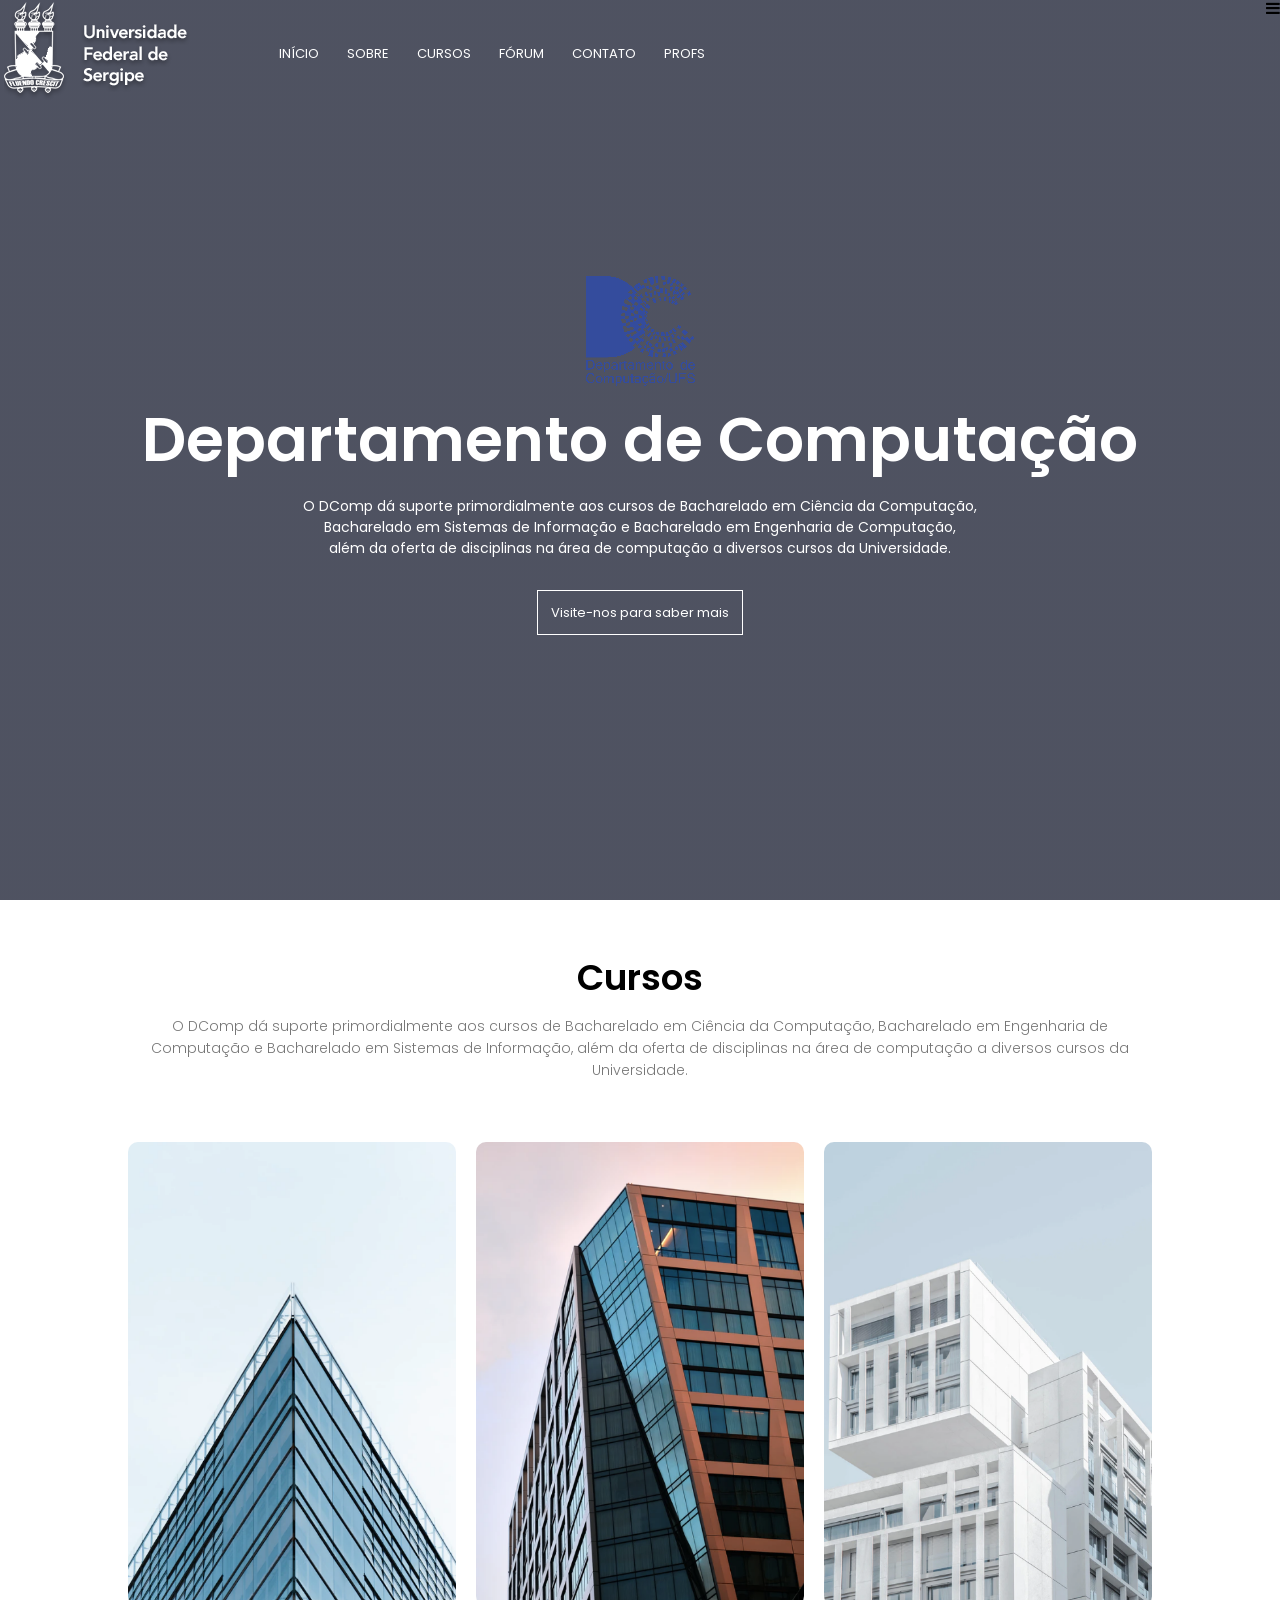
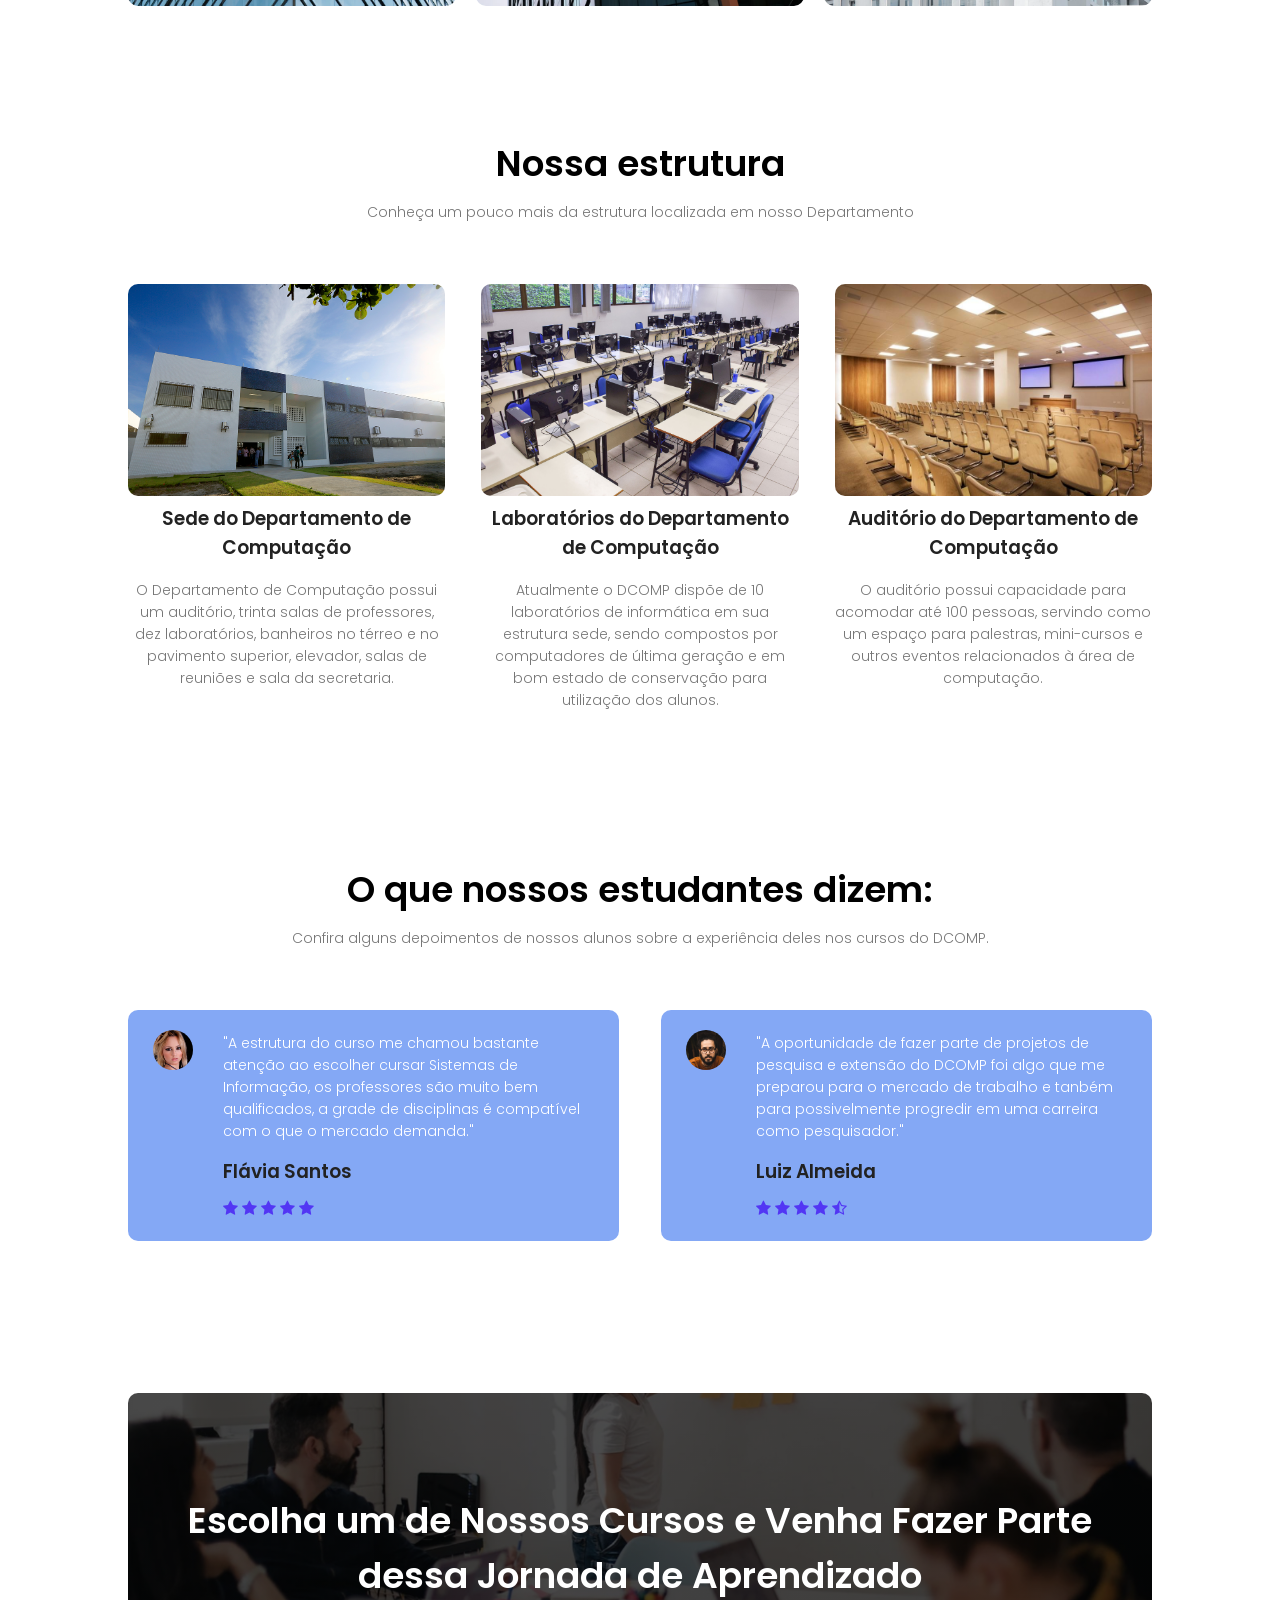
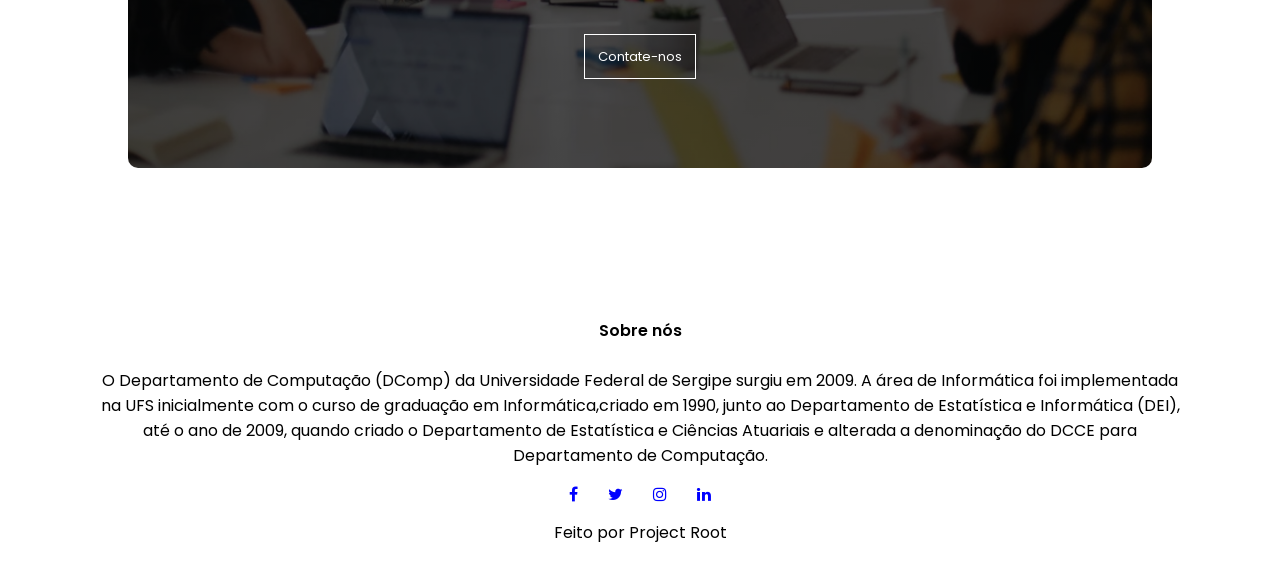
<file: dcomp-lite-main/index.html>
<!DOCTYPE html>
<html lang="pt-BR">
    <head>
        <meta charset="UTF-8">
        <meta name="viewport" content="width=device-width, initial-scale=1.0">
        <title>Departamento de Computação</title>
        <link rel="stylesheet" href="index.css">
        <link rel="icon" href="images/dcomp-icon.png">
        <link href="https://fonts.googleapis.com/css2?family=Poppins:wght@100;200;300;400;600;700&display=swap" rel="stylesheet">
        <link rel="stylesheet" href="https://cdnjs.cloudflare.com/ajax/libs/font-awesome/4.7.0/css/font-awesome.min.css">
    </head>
<body>
    <div class="introduction">
        <header>
            <a href="index.html"><img src="images/logo.png" alt = "Simbolo da UFS"></a>
            <nav class="nav-links" id="navLinks">
                <em class="fa fa-times" onclick="hideMenu()"></em>
                <ul>
                    <li><a href="index.html">INÍCIO</a></li>
                    <li><a href="about.html">SOBRE</a></li>
                    <li><a href="course.html">CURSOS</a></li>
                    <li><a href="blog.html">FÓRUM</a></li>
                    <li><a href="contact.html">CONTATO</a></li>
                    <li><a href="profs.html">PROFS</a></li>
                </ul> 
            </nav>
            <em class="fa fa-bars" onclick="showMenu()"></em>
        </header>
        <article class="text-box"> 
            <img src="images/dcomp-icon.png" alt = "Simbolo DCOMP" display = "block">
            <h1 display = "block">Departamento de Computação</h1>
            <p display = "block">O DComp dá suporte primordialmente aos cursos de Bacharelado em Ciência da Computação,<br> Bacharelado em Sistemas de Informação e Bacharelado em Engenharia de Computação,<br> além da oferta de disciplinas na área de computação a diversos cursos da Universidade.</p>
            <div display = "block">
                <a href="" class="hero-btn">Visite-nos para saber mais</a>
            </div>
        </article>
    </div>
    <main>
        <article class="campus">
            <h1>Cursos</h1>
            <p>O DComp dá suporte primordialmente aos cursos de Bacharelado em Ciência da Computação, Bacharelado em Engenharia de Computação e Bacharelado em Sistemas de Informação, além da oferta de disciplinas na área de computação a diversos cursos da Universidade.</p>
            <div class="row">
                <div class="campus-col">
                    <img src="images/london.png" alt ="Predio de vidro e céu">
                    <div class="layer">
                        <h3>C. da Computação</h3>
                        <p>O Bacharel em Ciência da Computação deverá assumir um papel de racionalização, desenvolvimento e automação de rotinas administrativas das organizações, e no suporte aos seus sistemas de controle operacional e gerencial, através da análise, projeto e implementação de sistemas.</p>
                    </div>    
                </div>
                <div class="campus-col">
                    <img src="images/newyork.png" alt = "Predio de vidro e céu">
                    <div class="layer">
                        <h3>Eng. da Computação</h3>
                        <p>O Engenheiro de Computação deverá ter uma sólida formação técnico-científica e profissional geral que o capacite com os conhecimentos de Ciência da Computação e de Engenharia Elétrica necessários ao projeto de sistemas de computação completos.</p>
                    </div>          
                </div>
                <div class="campus-col">       
                    <img src="images/washington.png" alt="Predio branco e céu">
                    <div class="layer">
                        <h3>Sist. de Informação</h3>
                        <p>O Bacharel em Sistemas de Informação deve ser capaz de gerenciar e desenvolver modelos associados e métodos de gestão da área de sistemas de informação além de modelos empregados no diagnóstico, planejamento, implementação e avaliação de projetos de sistemas de informação.</p>
                    </div>  
                </div>
            </div>
        </article>
        <article class="facilities">
            <h1>Nossa estrutura</h1>
            <p>Conheça um pouco mais da estrutura localizada em nosso Departamento</p>
            <div class="row">
                <div class="facilities-col">
                    <img src="images/dcomp.jpg" alt="Predio do DCOMP">
                    <h3>Sede do Departamento de Computação</h3>
                    <p>O Departamento de Computação possui um auditório, trinta salas de professores, dez laboratórios, banheiros no térreo e no pavimento superior, elevador, salas de reuniões e sala da secretaria.</p>
                </div>
                <div class="facilities-col">
                    <img src="images/labinfo_01.jpg" alt= "Sala com computadores">
                    <h3>Laboratórios do Departamento de Computação</h3>
                    <p>Atualmente o DCOMP dispõe de 10 laboratórios de informática em sua estrutura sede, sendo compostos por computadores de última geração e em bom estado de conservação para utilização dos alunos.</p>
                </div>
                <div class="facilities-col">
                    <img src="images/audit.jpg" alt = "auditorio com duas telas">
                    <h3>Auditório do Departamento de Computação</h3>
                    <p>O auditório possui capacidade para acomodar até 100 pessoas, servindo como um espaço para palestras, mini-cursos e outros eventos relacionados à área de computação.</p>
                </div>
            </div>           
        </article>
        <article class="testimonials"> 
            <h1>O que nossos estudantes dizem:</h1>
            <p>Confira alguns depoimentos de nossos alunos sobre a experiência deles nos cursos do DCOMP.</p>
            <div class="row">
                <div class="testimonials-col">
                    <img src="images/user1.jpg" alt = "mulher com cabelos loiros">
                    <div>
                        <p>"A estrutura do curso me chamou bastante atenção ao escolher cursar Sistemas de Informação, os professores são muito bem qualificados, a grade de disciplinas é compatível com o que o mercado demanda."</p>
                        <h3>Flávia Santos</h3>
                        <em class="fa fa-star"></em>
                        <em class="fa fa-star"></em>
                        <em class="fa fa-star"></em>
                        <em class="fa fa-star"></em>
                        <em class="fa fa-star"></em>
                    </div>
                </div>
                <div class="testimonials-col">
                    <img src="images/user2.jpg" alt = "homem com barba e cabelo escuro">
                    <div>
                        <p>"A oportunidade de fazer parte de projetos de pesquisa e extensão do DCOMP foi algo que me preparou para o mercado de trabalho e tanbém para possivelmente progredir em uma carreira como pesquisador."</p>
                        <h3>Luiz Almeida</h3>
                        <em class="fa fa-star"></em>
                        <em class="fa fa-star"></em>
                        <em class="fa fa-star"></em>
                        <em class="fa fa-star"></em>
                        <em class="fa fa-star-half-full"></em>
                    </div>
                </div>
            </div>
        </article>
        <section class="cta">
            <h1>Escolha um de Nossos Cursos e Venha Fazer Parte<br>dessa Jornada de Aprendizado</h1>
            <a href="" class="hero-btn">Contate-nos</a>
        </section>
    </main>
    <footer>
        <h4>Sobre nós</h4>
        <p>O Departamento de Computação (DComp) da Universidade Federal de Sergipe surgiu em 2009. A área de Informática foi implementada<br> na UFS inicialmente com o curso de graduação em Informática,criado em 1990, junto ao Departamento de Estatística e Informática (DEI),<br> até o ano de 2009, quando criado o Departamento de Estatística e Ciências Atuariais e alterada a denominação do DCCE para<br> Departamento de Computação.</p>
        <div class="icons">
            <em class="fa fa-facebook"></em>   
            <em class="fa fa-twitter"></em>
            <em class="fa fa-instagram"></em>
            <em class="fa fa-linkedin"></em>        
        </div>
        <p>Feito por Project Root</p>
    </footer>
    <script type="text/javascript" src="index.js"></script>
</body>
</html>
</file>
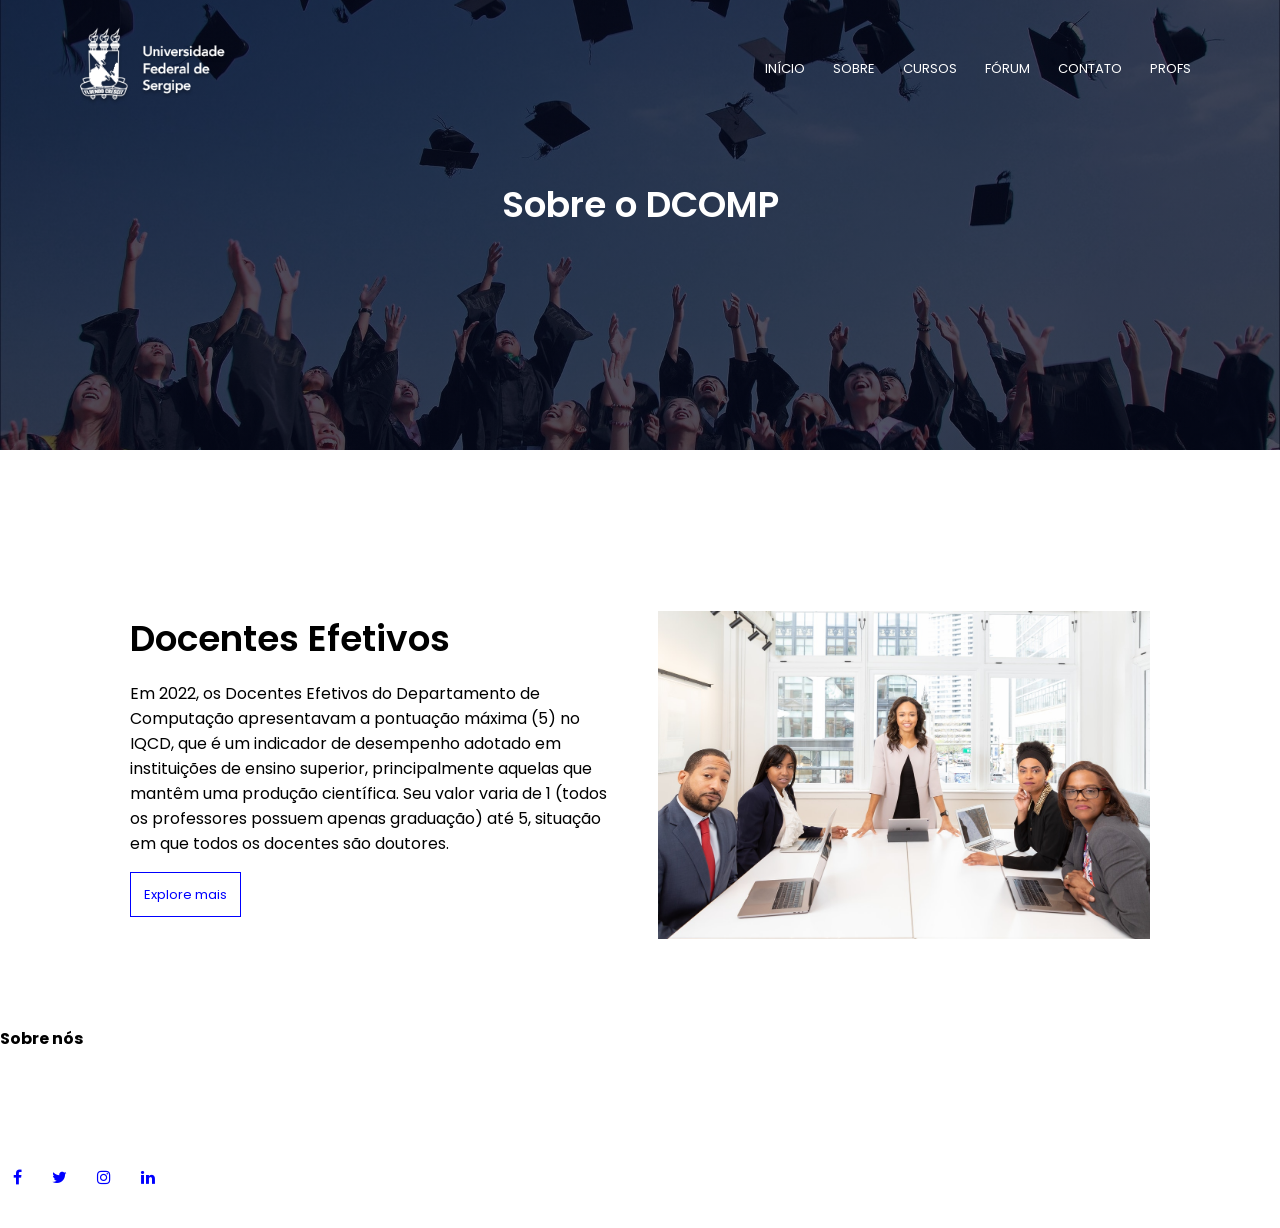
<file: dcomp-lite-main/about.html>
<!DOCTYPE html>
<html lang="en">
<head>
    <meta charset="UTF-8">
    <meta http-equiv="X-UA-Compatible" content="IE=edge">
    <meta name="viewport" content="width=device-width, initial-scale=1.0">
    <title>Departamento de Computação</title>
    <link rel="stylesheet" href="index.css">
    <link rel="icon" href="images/dcomp-icon.png">
    <link rel="preconnect" href="https://fonts.googleapis.com">
<link rel="preconnect" href="https://fonts.gstatic.com" crossorigin>
<link href="https://fonts.googleapis.com/css2?family=Poppins:wght@100;200;300;400;600;700&display=swap" rel="stylesheet">
<link rel="stylesheet" href="https://cdnjs.cloudflare.com/ajax/libs/font-awesome/4.7.0/css/font-awesome.min.css">
</head>
<body>
    <section class="sub-header">
        <nav>
            <a href="index.html"><img src="images/logo.png"></a>
            <div class="nav-links" id="navLinks">
                <i class="fa fa-times" onclick="hideMenu()"></i>
                <ul>
                    <li><a href="index.html">INÍCIO</a></li>
                    <li><a href="about.html">SOBRE</a></li>
                    <li><a href="course.html">CURSOS</a></li>
                    <li><a href="blog.html">FÓRUM</a></li>
                    <li><a href="contact.html">CONTATO</a></li>
                    <li><a href="profs.html">PROFS</a></li>
                </ul> 
            </div>
            <i class="fa fa-bars" onclick="showMenu()"></i>
        </nav>

        <h1>Sobre o DCOMP</h1>

    </section>

<!-- Sobre o DCOMP content -->

<section class="about-us">
<div class="row">
    <div class="about-col">
        <h1>Docentes Efetivos</h1>
        <p>Em 2022, os Docentes Efetivos do Departamento de Computação apresentavam a pontuação máxima (5) no IQCD, que é um indicador de desempenho adotado em instituições de ensino superior, principalmente aquelas que mantêm uma produção científica. Seu valor varia de 1 (todos os professores possuem apenas graduação) até 5, situação em que todos os docentes são doutores.</p>
        <a href="" class="hero-btn blue-btn">Explore mais</a>
    </div>
    <div class="about-col">
        <img src="images/about.jpg">
    </div>
</div>
</section>

<!-- Rodapé -->
<section class="footer">
    <h4>Sobre nós</h4>
    <p>O Departamento de Computação (DComp) da Universidade Federal de Sergipe surgiu em 2009. A área de Informática foi implementada<br> na UFS inicialmente com o curso de graduação em Informática,criado em 1990, junto ao Departamento de Estatística e Informática (DEI),<br> até o ano de 2009, quando criado o Departamento de Estatística e Ciências Atuariais e alterada a denominação do DCCE para<br> Departamento de Computação.</p>
    <div class="icons">
        <i class="fa fa-facebook"></i>
        <i class="fa fa-twitter"></i>
        <i class="fa fa-instagram"></i>
        <i class="fa fa-linkedin"></i>        
    </div>
    <p>Feito por Project Root</p>
</section>

    <script type="text/javascript" src="index.js"></script>
</body>
</html>
</file>
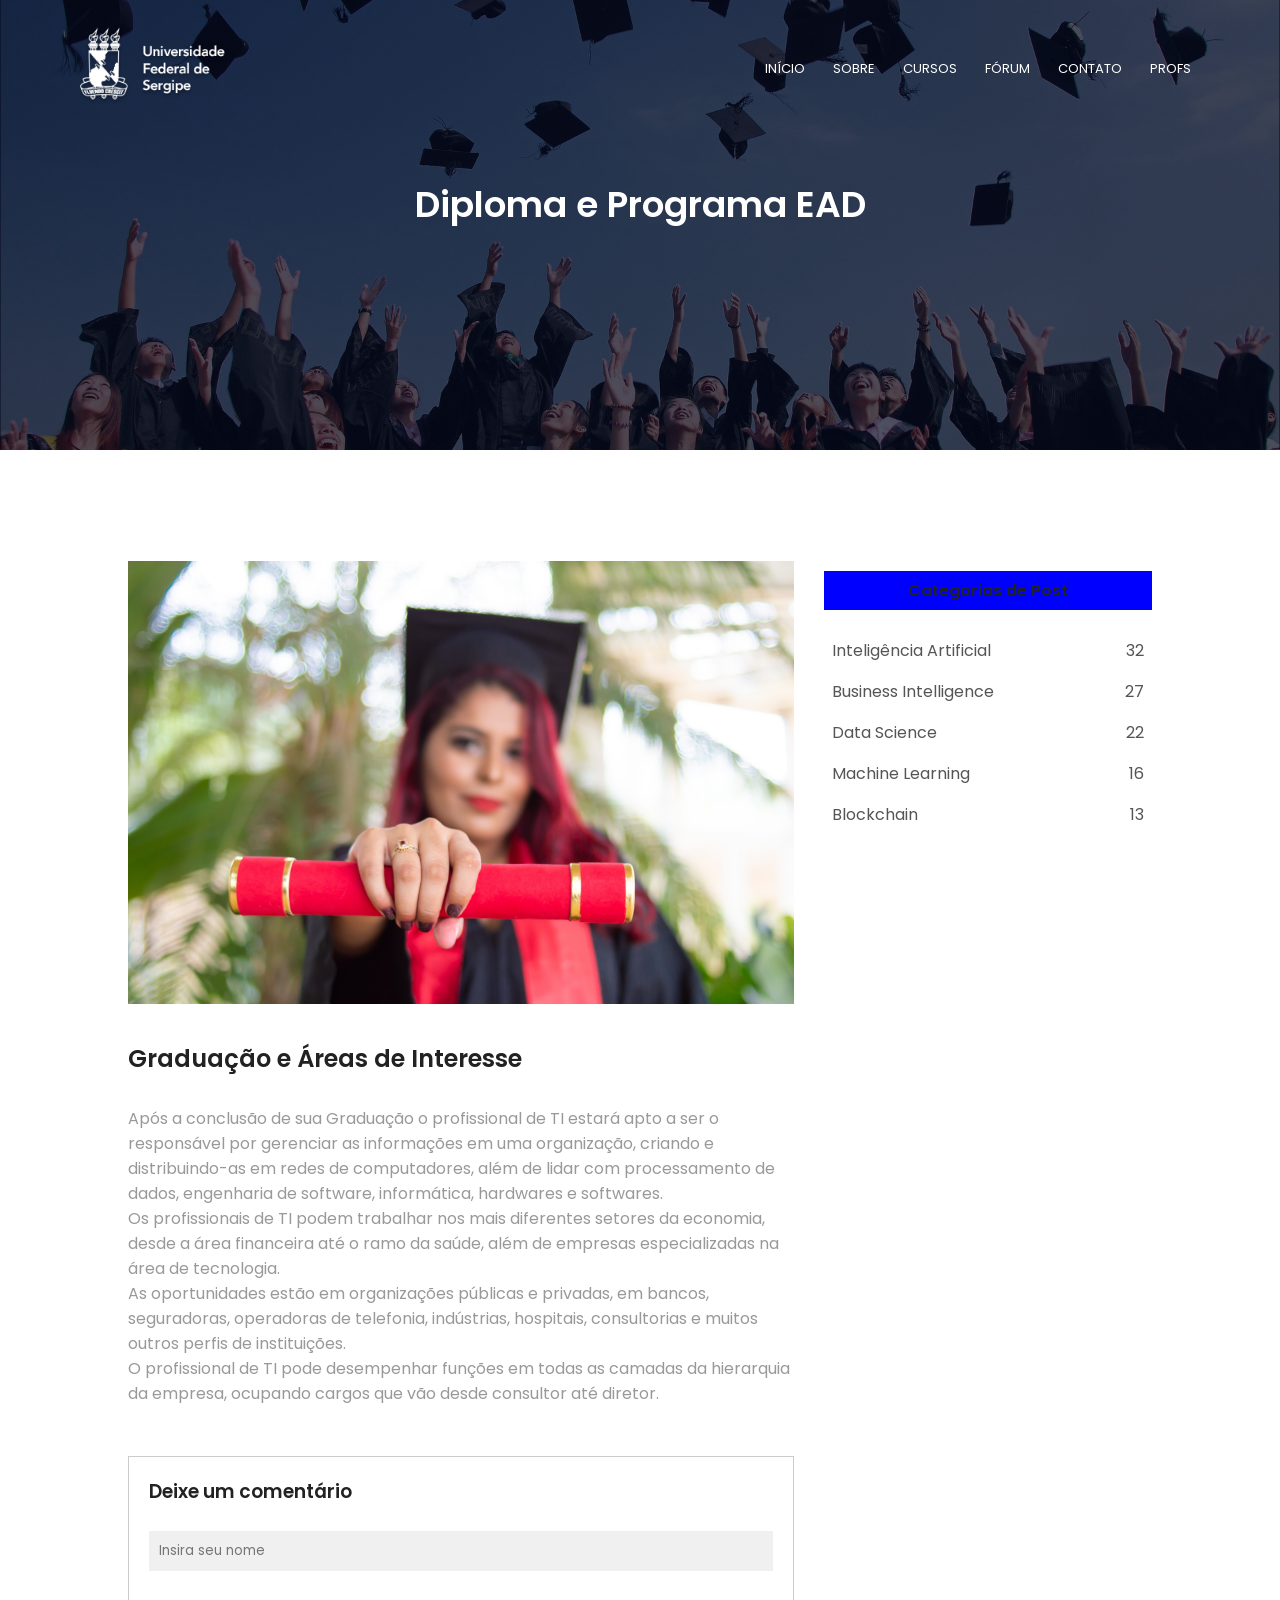
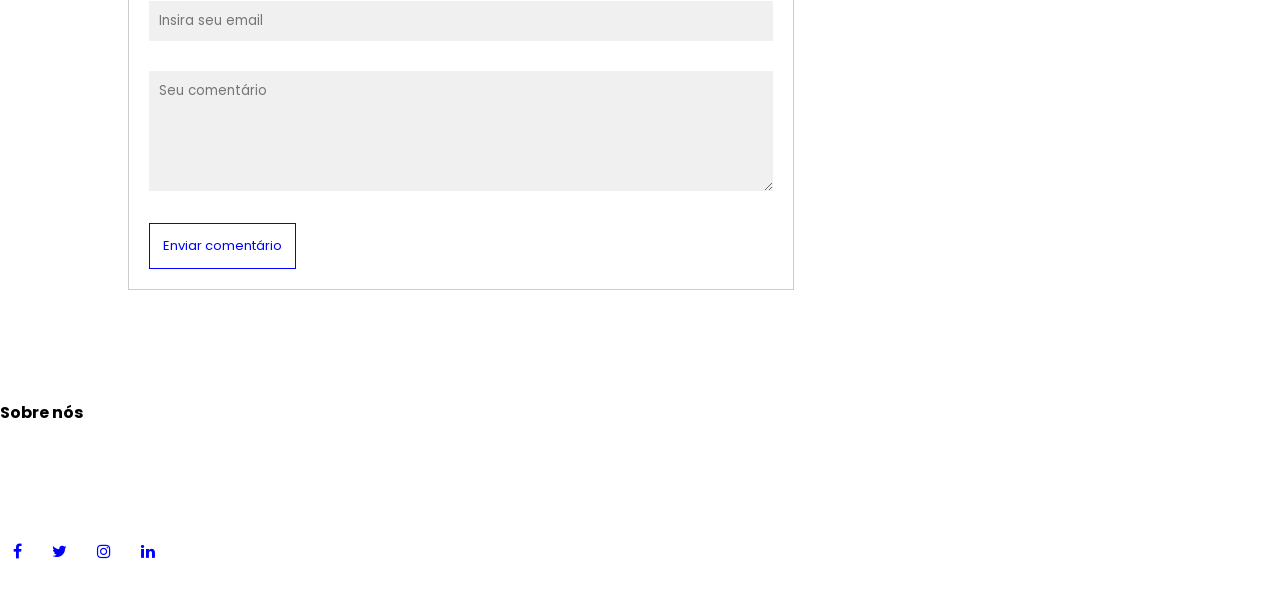
<file: dcomp-lite-main/blog.html>
<!DOCTYPE html>
<html lang="en">
<head>
    <meta charset="UTF-8">
    <meta http-equiv="X-UA-Compatible" content="IE=edge">
    <meta name="viewport" content="width=device-width, initial-scale=1.0">
    <title>Departamento de Computação</title>
    <link rel="stylesheet" href="index.css">
    <link rel="icon" href="images/dcomp-icon.png">
    <link rel="preconnect" href="https://fonts.googleapis.com">
<link rel="preconnect" href="https://fonts.gstatic.com" crossorigin>
<link href="https://fonts.googleapis.com/css2?family=Poppins:wght@100;200;300;400;600;700&display=swap" rel="stylesheet">
<link rel="stylesheet" href="https://cdnjs.cloudflare.com/ajax/libs/font-awesome/4.7.0/css/font-awesome.min.css">
</head>
<body>
    <section class="sub-header">
        <nav>
            <a href="index.html"><img src="images/logo.png"></a>
            <div class="nav-links" id="navLinks">
                <i class="fa fa-times" onclick="hideMenu()"></i>
                <ul>
                    <li><a href="index.html">INÍCIO</a></li>
                    <li><a href="about.html">SOBRE</a></li>
                    <li><a href="course.html">CURSOS</a></li>
                    <li><a href="blog.html">FÓRUM</a></li>
                    <li><a href="contact.html">CONTATO</a></li>
                    <li><a href="profs.html">PROFS</a></li>
                </ul> 
            </div>
            <i class="fa fa-bars" onclick="showMenu()"></i>
        </nav>
        <h1>Diploma e Programa EAD</h1>
    </section>

    <!--Fórum?-->
<section class="blog-content">
    <div class="row">
        <div class="blog-left"><img src="images/certificate.jpg">
            <h2>Graduação e Áreas de Interesse</h2>
            <p>Após a conclusão de sua Graduação o profissional de TI estará apto a ser o responsável por gerenciar as informações em uma organização, criando e distribuindo-as em redes de computadores, além de lidar com processamento de dados, engenharia de software, informática, hardwares e softwares.</p>
            <br>
            <p>Os profissionais de TI podem trabalhar nos mais diferentes setores da economia, desde a área financeira até o ramo da saúde, além de empresas especializadas na área de tecnologia. </p>
            <br>
            <p>As oportunidades estão em organizações públicas e privadas, em bancos, seguradoras, operadoras de telefonia, indústrias, hospitais, consultorias e muitos outros perfis de instituições. </p>
            <br>
            <p>O profissional de TI pode desempenhar funções em todas as camadas da hierarquia da empresa, ocupando cargos que vão desde consultor até diretor. </p>

            <div class="comment-box">
                <h3>Deixe um comentário</h3>
                <form class="comment-form">
                    <input type="text" placeholder="Insira seu nome">
                    <input type="email" placeholder="Insira seu email">
                    <textarea rows="5" placeholder="Seu comentário"></textarea>
                    <button type="submit" class="hero-btn blue-btn">Enviar comentário</button>
                </form>
            </div>

        </div>
        

        <div class="blog-right">
            <h3>Categorias de Post</h3>
            <div>
                <span>Inteligência Artificial</span>
                <span>32</span>
            </div>
            <div>
                <span>Business Intelligence</span>
                <span>27</span>
            </div>
            <div>
                <span>Data Science</span>
                <span>22</span>
            </div>
            <div>
                <span>Machine Learning</span>
                <span>16</span>
            </div>
            <div>
                <span>Blockchain</span>
                <span>13</span>
            </div>
        </div>
    </div>
</section>

<!-- Rodapé -->
<section class="footer">
    <h4>Sobre nós</h4>
    <p>O Departamento de Computação (DComp) da Universidade Federal de Sergipe surgiu em 2009. A área de Informática foi implementada<br> na UFS inicialmente com o curso de graduação em Informática,criado em 1990, junto ao Departamento de Estatística e Informática (DEI),<br> até o ano de 2009, quando criado o Departamento de Estatística e Ciências Atuariais e alterada a denominação do DCCE para<br> Departamento de Computação.</p>
    <div class="icons">
        <i class="fa fa-facebook"></i>
        <i class="fa fa-twitter"></i>
        <i class="fa fa-instagram"></i>
        <i class="fa fa-linkedin"></i>        
    </div>
    <p>Feito por Project Root</p>
</section>

    <script type="text/javascript" src="index.js"></script>
</body>
</html>
</file>
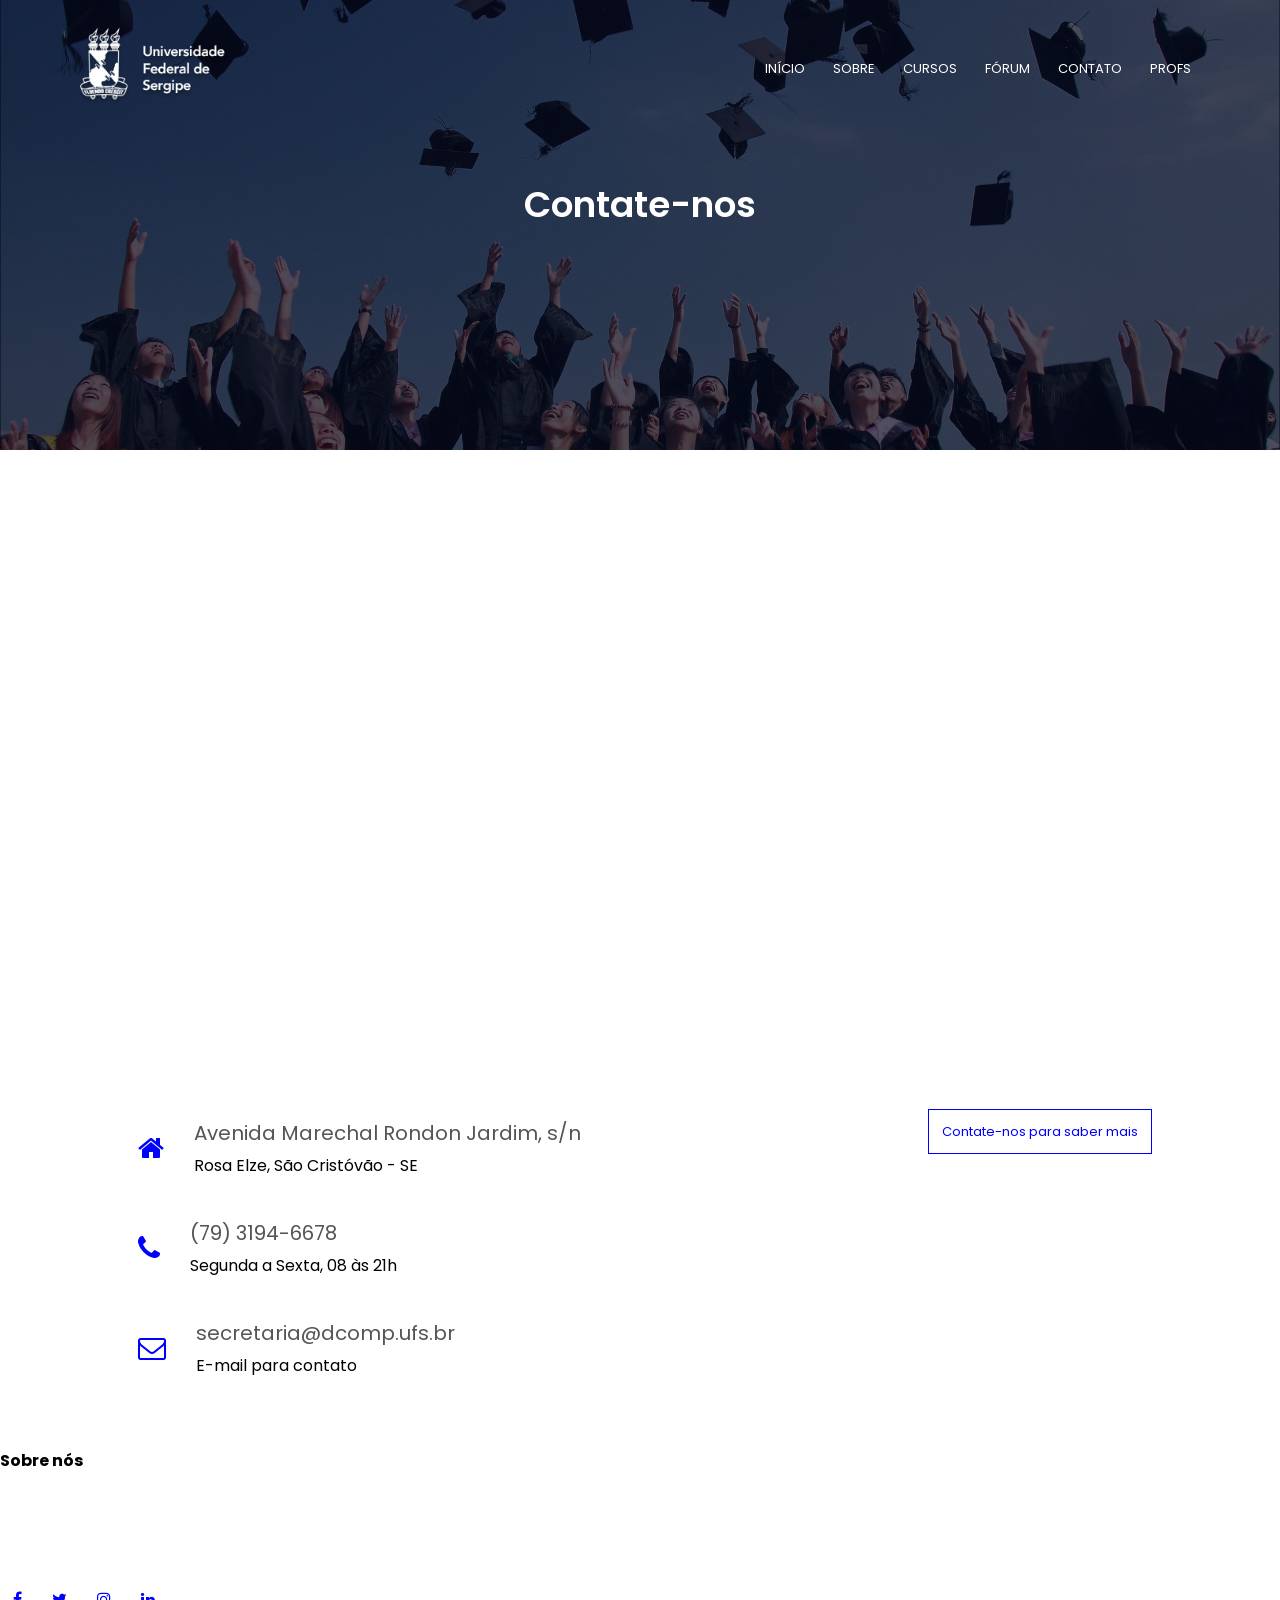
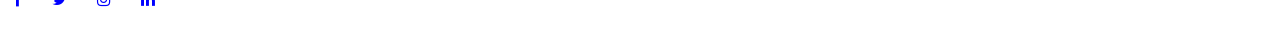
<file: dcomp-lite-main/contact.html>
<!DOCTYPE html>
<html lang="en">
<head>
    <meta charset="UTF-8">
    <meta http-equiv="X-UA-Compatible" content="IE=edge">
    <meta name="viewport" content="width=device-width, initial-scale=1.0">
    <title>Departamento de Computação</title>
    <link rel="stylesheet" href="index.css">
    <link rel="icon" href="images/dcomp-icon.png">
    <link rel="preconnect" href="https://fonts.googleapis.com">
<link rel="preconnect" href="https://fonts.gstatic.com" crossorigin>
<link href="https://fonts.googleapis.com/css2?family=Poppins:wght@100;200;300;400;600;700&display=swap" rel="stylesheet">
<link rel="stylesheet" href="https://cdnjs.cloudflare.com/ajax/libs/font-awesome/4.7.0/css/font-awesome.min.css">
</head>
<body>
    <section class="sub-header">
        <nav>
            <a href="index.html"><img src="images/logo.png"></a>
            <div class="nav-links" id="navLinks">
                <i class="fa fa-times" onclick="hideMenu()"></i>
                <ul>
                    <li><a href="index.html">INÍCIO</a></li>
                    <li><a href="about.html">SOBRE</a></li>
                    <li><a href="course.html">CURSOS</a></li>
                    <li><a href="blog.html">FÓRUM</a></li>
                    <li><a href="contact.html">CONTATO</a></li>
                    <li><a href="profs.html">PROFS</a></li>
                </ul> 
            </div>
            <i class="fa fa-bars" onclick="showMenu()"></i>
        </nav>

        <h1>Contate-nos</h1>

    </section>

<!-- Contato -->

<section class="location">

<iframe src="https://www.google.com/maps/embed?pb=!1m18!1m12!1m3!1d3917.5393613399697!2d-37.10596498560423!3d-10.922570024978072!2m3!1f0!2f0!3f0!3m2!1i1024!2i768!4f13.1!3m3!1m2!1s0x71ab242ae652ba3%3A0xd50dbbaf6974ae9b!2sDepartamento%20de%20Computa%C3%A7%C3%A3o%20-%20DCOMP%2FUFS!5e0!3m2!1spt-BR!2sbr!4v1656865523748!5m2!1spt-BR!2sbr" width="600" height="450" style="border:0;" allowfullscreen="" loading="lazy" referrerpolicy="no-referrer-when-downgrade"></iframe>

</section>

<section class="contate-nos">
    <div class="row">
         <div class="contact-col">
            <div>
                <i class="fa fa-home"></i>
                <span>
                    <h5>Avenida Marechal Rondon Jardim, s/n</h5>
                    <p>Rosa Elze, São Cristóvão - SE</p>
                </span>
            </div>
         
         <div>
            <i class="fa fa-phone"></i>
               <span>
                   <h5>(79) 3194-6678</h5>
                   <p>Segunda a Sexta, 08 às 21h</p>
               </span>
            </div>
         
         <div>
            <i class="fa fa-envelope-o"></i>
               <span>
                   <h5>secretaria@dcomp.ufs.br</h5>
                   <p>E-mail para contato</p>
               </span>
            </div>
         </div>

         <div>
            <a href="mailto:gyovanilegiao@gmail.com" class="hero-btn blue-btn">Contate-nos para saber mais</a>
         </div>
         
            
        </div>
</section>

<!-- Rodapé -->
<section class="footer">
    <h4>Sobre nós</h4>
    <p>O Departamento de Computação (DComp) da Universidade Federal de Sergipe surgiu em 2009. A área de Informática foi implementada<br> na UFS inicialmente com o curso de graduação em Informática,criado em 1990, junto ao Departamento de Estatística e Informática (DEI),<br> até o ano de 2009, quando criado o Departamento de Estatística e Ciências Atuariais e alterada a denominação do DCCE para<br> Departamento de Computação.</p>
    <div class="icons">
        <i class="fa fa-facebook"></i>
        <i class="fa fa-twitter"></i>
        <i class="fa fa-instagram"></i>
        <i class="fa fa-linkedin"></i>        
    </div>
    <p>Feito por Project Root</p>
</section>

    <script type="text/javascript" src="index.js"></script>
</body>
</html>
</file>
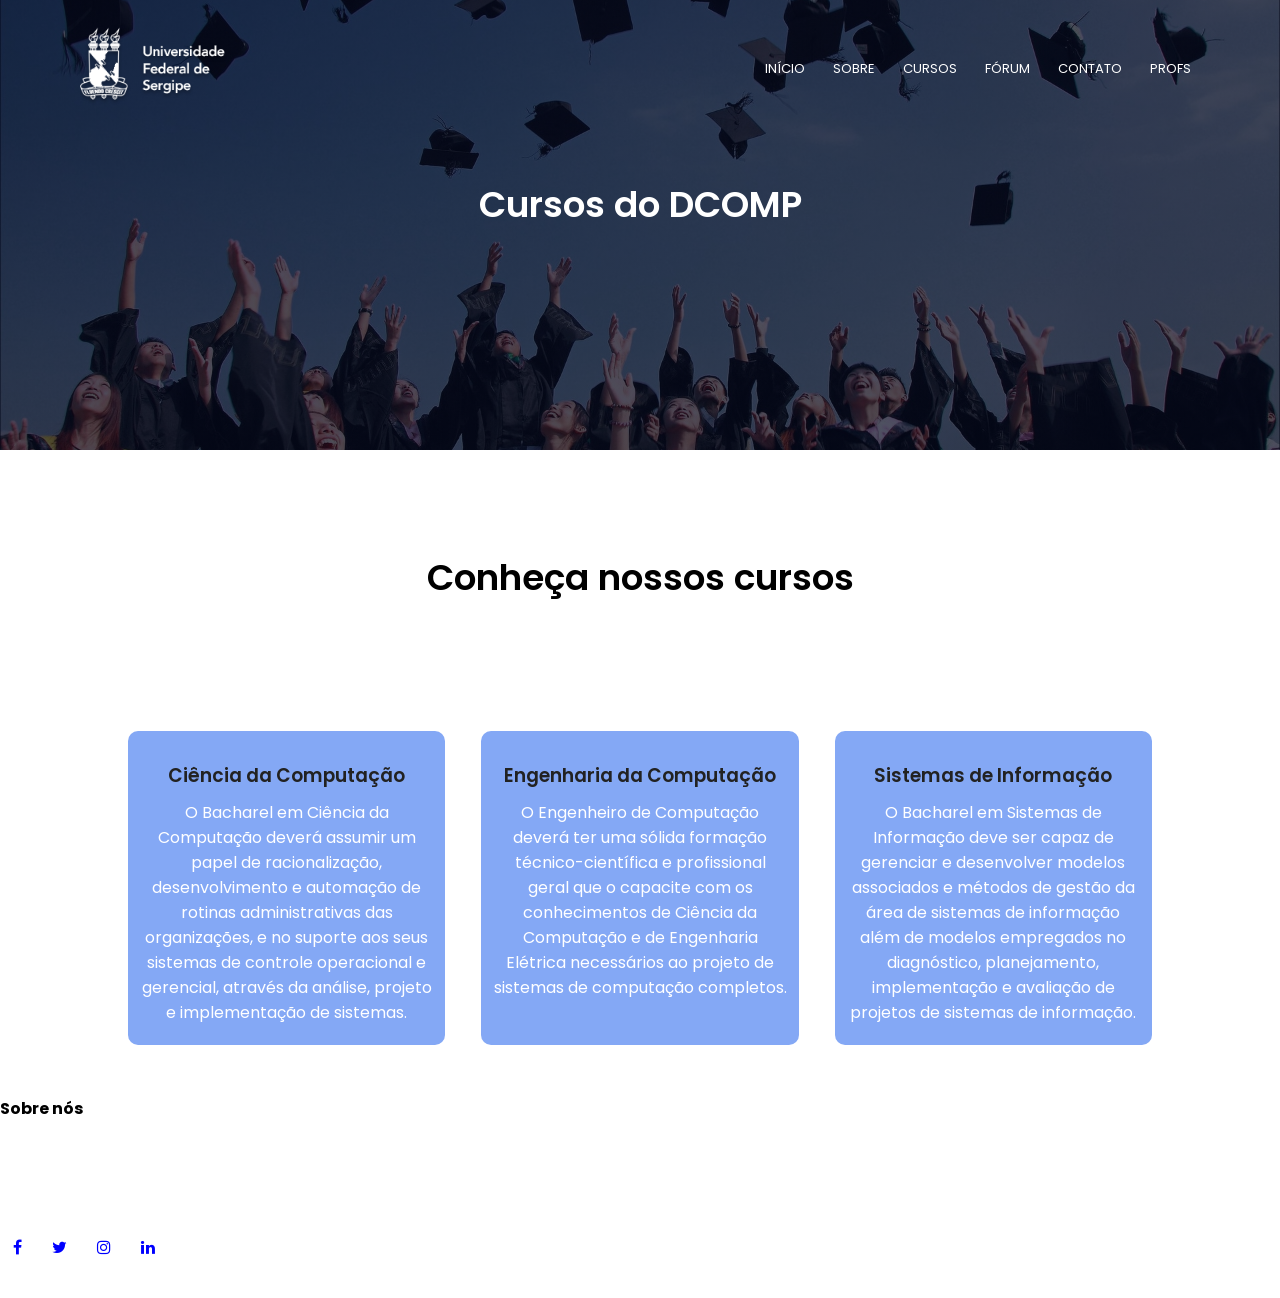
<file: dcomp-lite-main/course.html>
<!DOCTYPE html>
<html lang="en">
<head>
    <meta charset="UTF-8">
    <meta http-equiv="X-UA-Compatible" content="IE=edge">
    <meta name="viewport" content="width=device-width, initial-scale=1.0">
    <title>Departamento de Computação</title>
    <link rel="stylesheet" href="index.css">
    <link rel="icon" href="images/dcomp-icon.png">
    <link rel="preconnect" href="https://fonts.googleapis.com">
<link rel="preconnect" href="https://fonts.gstatic.com" crossorigin>
<link href="https://fonts.googleapis.com/css2?family=Poppins:wght@100;200;300;400;600;700&display=swap" rel="stylesheet">
<link rel="stylesheet" href="https://cdnjs.cloudflare.com/ajax/libs/font-awesome/4.7.0/css/font-awesome.min.css">
</head>
<body>
    <section class="sub-header">
        <nav>
            <a href="index.html"><img src="images/logo.png"></a>
            <div class="nav-links" id="navLinks">
                <i class="fa fa-times" onclick="hideMenu()"></i>
                <ul>
                    <li><a href="index.html">INÍCIO</a></li>
                    <li><a href="about.html">SOBRE</a></li>
                    <li><a href="course.html">CURSOS</a></li>
                    <li><a href="blog.html">FÓRUM</a></li>
                    <li><a href="contact.html">CONTATO</a></li>
                    <li><a href="profs.html">PROFS</a></li>
                </ul> 
            </div>
            <i class="fa fa-bars" onclick="showMenu()"></i>
        </nav>
        <h1>Cursos do DCOMP</h1>
    </section>

    <section class="course">
        <h1>Conheça nossos cursos</h1>
        <p>O DComp dá suporte primordialmente aos cursos de Bacharelado em Ciência da Computação, Bacharelado em Sistemas de Informação e Bacharelado em Engenharia de Computação, além da oferta de disciplinas na área de computação a diversos cursos da Universidade.</p>
    
        <div class="row">
            <div class="course-col">
                <h3>Ciência da Computação</h3>
                <p>O Bacharel em Ciência da Computação deverá assumir um papel de racionalização, desenvolvimento e automação de rotinas administrativas das organizações, e no suporte aos seus sistemas de controle operacional e gerencial, através da análise, projeto e implementação de sistemas.</p>
            </div>
            <div class="course-col">
                <h3>Engenharia da Computação</h3>
                <p>O Engenheiro de Computação deverá ter uma sólida formação técnico-científica e profissional geral que o capacite com os conhecimentos de Ciência da Computação e de Engenharia Elétrica necessários ao projeto de sistemas de computação completos.</p>
            </div>
            <div class="course-col">
                <h3>Sistemas de Informação</h3>
                <p>O Bacharel em Sistemas de Informação deve ser capaz de gerenciar e desenvolver modelos associados e métodos de gestão da área de sistemas de informação além de modelos empregados no diagnóstico, planejamento, implementação e avaliação de projetos de sistemas de informação.</p>
            </div>
        </div>
    
    </section>

<!-- Facilities -->    

<!-- Rodapé -->
<section class="footer">
    <h4>Sobre nós</h4>
    <p>O Departamento de Computação (DComp) da Universidade Federal de Sergipe surgiu em 2009. A área de Informática foi implementada<br> na UFS inicialmente com o curso de graduação em Informática,criado em 1990, junto ao Departamento de Estatística e Informática (DEI),<br> até o ano de 2009, quando criado o Departamento de Estatística e Ciências Atuariais e alterada a denominação do DCCE para<br> Departamento de Computação.</p>
    <div class="icons">
        <i class="fa fa-facebook"></i>
        <i class="fa fa-twitter"></i>
        <i class="fa fa-instagram"></i>
        <i class="fa fa-linkedin"></i>        
    </div>
    <p>Feito por Project Root</p>
</section>

    <script type="text/javascript" src="index.js"></script>
</body>
</html>
</file>
<file: dcomp-lite-main/index.css>
/* Futuro root 

:root {
    --bg-color: #fafafa;
    --navl-color: #fff;
    --btn-color: blue;
    --h-color: #222;
 }

*/

*{
    margin: 0;
    padding: 0;
    font-family: 'Poppins', sans-serif;
        
}

.introduction{
    min-height: 100vh;
    width: 100%;
    background-image: linear-gradient(rgba(4,9,30,0.7),rgba(4,9,30,0.7)),url(https://www.ufs.br/uploads/body_image/gist/60209/predio_foto_02_para_fotolegenda.jpg);
    background-position: center;
    background-size: cover;
    position: relative;
}
header{
    display: flex;
    position: relative;
}
nav{
    display: flex;
    padding: 2% 6%;
    justify-content: space-between;
    align-items: center;
}
nav img{
    width: 150px;
}
.nav-links{
    flex: 1;
    text-align: right;
}
.nav-links ul li{
    list-style: none;
    display: inline-block;
    padding: 8px 12px;
    position: relative;
}
.nav-links ul li a{
    color: #fff;
    text-decoration: none;
    font-size: 13px;
}
.nav-links ul li::after{
    content: '';
    width: 0%;
    height: 2px;
    background: blue;
    display: block;
    margin: auto;
    transition: 0.5s;
}
.nav-links ul li:hover::after{
    width: 100%;
}
.text-box{
    display: block;
    width: 90%;
    color:#fff;
    position: absolute;
    top: 50%;
    left: 50%;
    transform: translate(-50%,-50%);
    text-align: center;
}
.text-box h1{
    font-size: 62px;
    
}
.text-box p{
    margin: 10px 0 40px;
    font-size: 14px;
    color:#fff;
}
.hero-btn{
    text-decoration: none;
    color: #fff;
    border: 1px solid #fff;
    padding: 12px 13px;
    font-size: 13px;
    background: transparent;
    position: relative;
    cursor: pointer;
}
.hero-btn:hover{
    border: 1px solid blue;
    background: blue;
    transition: 1s;
}

nav .fa{
    display: none;
}

@media(max-width: 700px){
    .text-box h1{
        font-size: 20px;
    }
    .nav-links ul li{
            display: block;
    }
    .nav-links{
        position: fixed;
        background: blue;
        height: 100vh;
        width: 200px;
        top: 0;
        right: -200px;
        text-align: left;
        z-index: 2;
        transition: 1s;
    }
    nav .fa{
        display: block;
        color: #fff;
        margin: 10px;
        font-size: 22px;
        cursor: pointer;
    }
    .nav-links ul{
        padding: 30px;
    }
}

/* Cursos */

.course{
    width: 80%;
    margin: auto;
    text-align: center;
    padding-top: 100px;
}
.course-col p{
    color: white;
}
h1{
    font-size: 36px;
    font-weight: 600;
}

.campus p{
    color: #777;
    font-size: 14px;
    font-weight: 300;
    line-height: 22px;
    padding: 10px;
}
.facilities p{
    color: #777;
    font-size: 14px;
    font-weight: 300;
    line-height: 22px;
    padding: 10px;
}
.testimonials p{
    color: #777;
    font-size: 14px;
    font-weight: 300;
    line-height: 22px;
    padding: 10px;
}


.row{
    margin-top: 5%;
    display: flex;
    justify-content: space-between;
}
.course-col{
    flex-basis: 31%;
    background: #84a8f5;
    border-radius: 10px;
    margin-bottom: 5%;
    padding: 20px 12px;
    box-sizing: border-box;
    transition: 0.5s;
}
h3{
    text-align: center;
    font-weight: 600;
    margin: 10px 0;
    color: #222;
}
.course-col:hover{
    box-shadow: 0 0 20px 0px rgba(0,0,0,0.2);
}
@media(max-width: 700px){
    .row{
        flex-direction: column;
    }
}

/* Campus */
.campus{
    width: 80%;
    margin: auto;
    text-align: center;
    padding-top: 50px;
}
.campus-col{
    flex-basis: 32%;
    border-radius: 10px;
    margin-bottom: 30px;
    position: relative;
    overflow: hidden;
}
.campus-col img{
    width: 100%;
    display: block;
}
.layer{
    background: transparent;    
    height: 100%;
    width: 100%;
    position: absolute;
    top: 0;
    left: 0;
    transition: 0.5s;
}
.layer:hover{
    background: rgba(0, 132, 209, 0.7);
}
.layer h3{
    width: 100%;
    font-weight: 500;
    color: #fff;
    font-size: 26px;
    bottom: 0;
    left: 50%;
    transform: translateX(-50%);
    position: absolute;
    opacity: 0;
    transition: 0.5s;
}
.layer:hover h3{
    bottom: 55%;
    opacity: 1;
}
.layer p{
    width: 100%;
    font-weight: 500;
    color: #fff;
    font-size: 15px;
    bottom: 0;
    left: 50%;
    transform: translateX(-50%);
    position: absolute;
    opacity: 0;
    transition: 0.5s;
    
}
.layer:hover p{
    
    bottom: 5%;
    opacity: 1;
}


/* Estrutura */

.facilities{
    width: 80%;
    margin: auto;
    text-align: center;
    padding-top: 100px;
}
.facilities-col{
    flex-basis: 31%;
    border-radius: 10px;
    margin-bottom: 5%;
    text-align: center;
}
.facilities-col img{
    width: 100%;
    border-radius: 10px;
}
.facilities-col p{
    padding: 0;
    }
.facilities-col h3{
    margin-top: 1px;
    margin-bottom: 15px;
    text-align: center;
}

/* Testemunhos */

.testimonials{
    width: 80%;
    margin: auto;
    padding-top: 100px;
    text-align: center;
}
.testimonials-col{
    flex-basis: 44%;
    border-radius: 10px;
    margin-bottom: 5%;
    text-align: left;
    background: #84a8f5;
    padding: 20px;
    cursor: pointer;
    display: flex;
}
.testimonials-col img{
    height: 40px;
    margin-left: 5px;
    margin-right: 30px;
    border-radius: 50%;
}
.testimonials-col p{
    padding: 0;
    color: white;
}
.testimonials-col h3{
    margin-top: 15px;
    text-align: left;
}
.testimonials-col .fa{
    color: #5236f4;
}
@media(max-width: 700px){
    .testimonials-col img{
        margin-left: 0px;
        margin-right: 15px;
            }
}

/* Contato */
.cta{
    margin: 100px auto;
    width: 80%;
    background-image: linear-gradient(rgba(0,0,0,0.7),rgba(0,0,0,0.7)),url(images/banner2.jpg);
    background-position: center;
    background-size: cover;
    border-radius: 10px;
    text-align: center;
    padding: 100px 0;
}
.cta h1{
    color: #fff;
    margin-bottom: 40px;
    padding: 0;
}

@media(max-width: 700px){
    .cta h1{
        font-size: 24px;
    }
}

/* Rodapé */

footer{
    width: 100%;
    text-align: center;
    padding: 30px 0;
}
footer h4{
    margin-bottom: 25px;
    margin-top: 20px;
    font-weight: 600;

}
.icons .fa{
    color: blue;
    margin: 0 13px;
    cursor: pointer;
    padding: 18px 0;
}
.fa-heart{
    color: blue;
}

/* Sobre o DCOMP */

.sub-header{
    height: 50vh;
    width: 100%;
    background-image: linear-gradient(rgba(4,9,30,0.7),rgba(4,9,30,0.7)),url(images/background.jpg);
    background-position: center;
    background-size: cover;
    text-align: center;
    color: #fff;
}
.sub-header h1{
    margin-top: 40px;
}

.about-us{
    width: 80%;
    margin: auto;
    padding-top: 80px;
    padding-bottom: 50px;
}
.about-col{
    flex-basis: 48%;
    padding: 30px 2px;
}
.about-col img{
    width: 100%
}

.about-col h1{
    padding-top: 0;
}
.about-col p{
    padding: 15px 0 25px;
    color: black;
}
.blue-btn{
    border: 1px solid blue;
    background: transparent;
    color: blue;
}
.blue-btn:hover{
    color: #fff;
}

/* Certificado e EAD */

.blog-content{
    width: 80%;
    margin: auto;
    padding: 60px 0;
}
.blog-left{
    flex-basis: 65%;
}
.blog-left img{
    width: 100%;
}
.blog-left h2{
    color: #222;
    font-weight: 600;
    margin: 30px 0;
}
.blog-left p{
    color: #999;
    padding: 0;
}
.blog-right{
    flex-basis: 32%;
}
.blog-right h3{
    background: blue;
    color: fff;
    padding: 7px 0;
    font-size: 16px;
    margin-bottom: 20px;
}
.blog-right div{
    display: flex;
    align-items: center;
    justify-content: space-between;
    color: #555;
    padding: 8px;
    box-sizing: border-box;
}

.comment-box{
    border: 1px solid #ccc;
    margin: 50px 0;
    padding: 10px 20px;
}
.comment-box h3{
    text-align: left;
}
.comment-form input, .comment-form textarea{
    width: 100%;
    padding: 10px;
    margin: 15px 0;
    box-sizing: border-box;
    border: none;
    outline: none;
    background: #f0f0f0;
}
.comment-form button{
    margin: 10px 0;
}

@media(max-width:700px){
    .sub-header h1{
        font-size: 24px;
    }
}

/* Contato */
.location{
    width: 80%;
    margin: auto;
    padding: 80px 0;
}
.location iframe{
    width: 100%;
}
.contate-nos{
    width: 80%;
    margin: auto;
}
.contact-col{
    flex-basis: 48%;
    margin-bottom: 30px;
}
.contact-col div{
    display: flex;
    align-items: center;
    margin-bottom: 40px;
}
.contact-col div .fa{
    font-size: 28px;
    color: blue;
    margin: 10px;
    margin-right: 30px;
}
.contact-col div p{
    padding: 0;
    color: black;
}
.contact-col div h5{
    font-size: 20px;
    margin-bottom: 5px;
    color: #555;
    font-weight: 400;
}
.contact-col input, .contact-col textarea{
    width: 100%;
    padding: 15px;
    margin-bottom: 17px;
    outline: none;
    border: 1px solid #ccc;
    box-sizing: border-box;
}

.CaixaCards{
    text-align: center;
    margin-top: 50px;
  
}
.outroMain{
    margin-top: 10px;
    display:inline-flex;
    justify-content: center;
    padding: 1px;
}
.outroMain2{
    margin-top: 10px;
    display:inline-flex;
    justify-content: center;
}


.sideBar{
padding: 10px;
margin-left: 5px;
border-top-left-radius: 10px;
border-bottom-left-radius: 10px;
background-color: rgb(42, 187, 206);
width: 100px;
display: inline-flex;
}

.fotoProfessor{
    border-radius: 10px;
}
.fotoProfessorEdit{
    width: 100px;
    height: 125px;
    border-radius: 10px;
}
.dcompLogo{
    width: 50px;
}
.mainContent{
padding-left: 15px;
background-color: rgb(59, 59, 224);
width:350px;
display: flex;
text-align: left;
margin-right: 5px;
border-top-right-radius: 10px;
border-bottom-right-radius: 10px;
}
.header2 {
    margin-top: 15px;
    font-size: 12px;
    color: white;
}
.area2{
    margin-top: 25px;
}
.area2LP{
    margin-top: 25px; 
}
@media (max-width:720px){
    .mainContent{
padding-left: 5px;
background-color: rgb(59, 59, 224);
width: 220px;
display: flex;
text-align: left;
margin-right: 5px;
border-top-right-radius: 10px;
border-bottom-right-radius: 10px;
    }
    .header2{
        font-size: 8px;
    }
    .sideBar{
        width: 60px;
    }
    .fotoProfessor{
        width: 60px;
    }
    .fotoProfessorEdit{
        width: 60px;
        height: 75px;
    }
    p{
        font-size: 10px;
    }
   
    .area2LP img{
        width:20px;
    }
    .area1 img{
        width:20px;
    }
    .area2 img{
        width:20px;
    }
    .area2{
        margin-top: 10px;
    }
    .area2LP{
        margin-top: 10px; 
    }
}


.areas{
    margin-top: 20px;
    display:inline-block;
    
}
.area1 img{
    width: 40px;
    vertical-align: middle;
}

.area2 img{
  
    width: 40px;
    vertical-align: middle;
}

.area2LP img{
  
    width: 40px;
    vertical-align: middle;
}


p {
    display: inline-flex;
    color: white;
}
a{
    color: white;
}

footer p{
    color: black;
}
.container{
    margin-top:30px;
    display: flex;
    align-items: center;
    justify-content: center;
}
.pagination{
   display: flex;
   align-items: center;
   background: rgb(80, 80, 226);
   color:#383838;
   
   border-radius: 6px;
}
.pagination ul{
    margin: 20px 30px;
}
.pagination ul li{
    display: inline-block;
    margin: 0 10px;
    
    width: 40px;
    height:40px;
    border-radius: 50%;
    text-align: center;
    font-size: 22px;
    font-weight: 500;
    line-height: 45px;
    cursor: pointer;
    background-position: 0 -45px;
    transform: background-position 0.5s;
}
ul li.active{
    color:#fff;
    background-image: linear-gradient(#0f1cd6, #0f1cd6);
    background-repeat: no-repeat;
    background-position: 0 0;
}
.btn1, .btn2{
    display: inline-flex;
    align-items: center;
    font-size: 22px;
    font-weight: 500;
    color: #383838;
    background: transparent;
    outline: none;
    border: none;
    cursor: pointer;
}
.btn1 img{
    width: 24px;
    margin-right: 15px;
}
.btn2 img{
    width: 24px;
    margin-left: 15px;
    transform: rotate(180deg);

}
</file>
